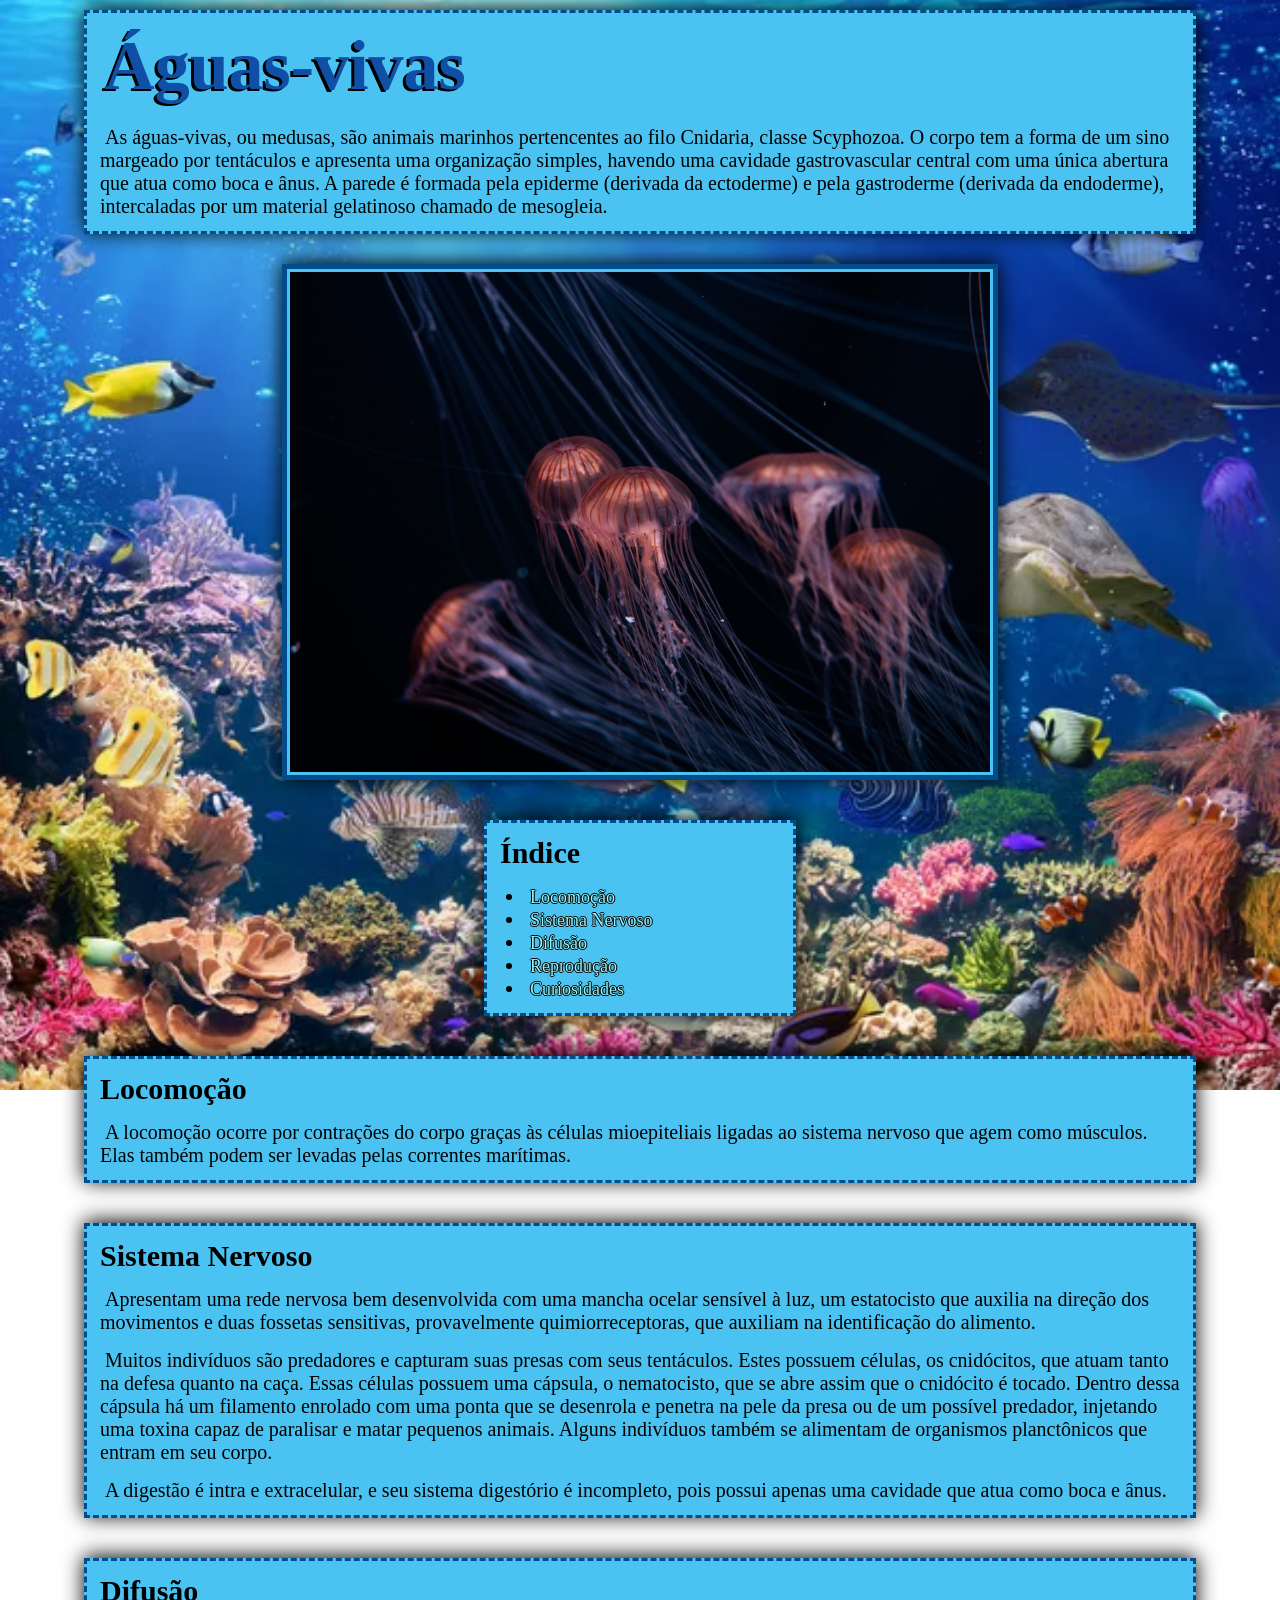
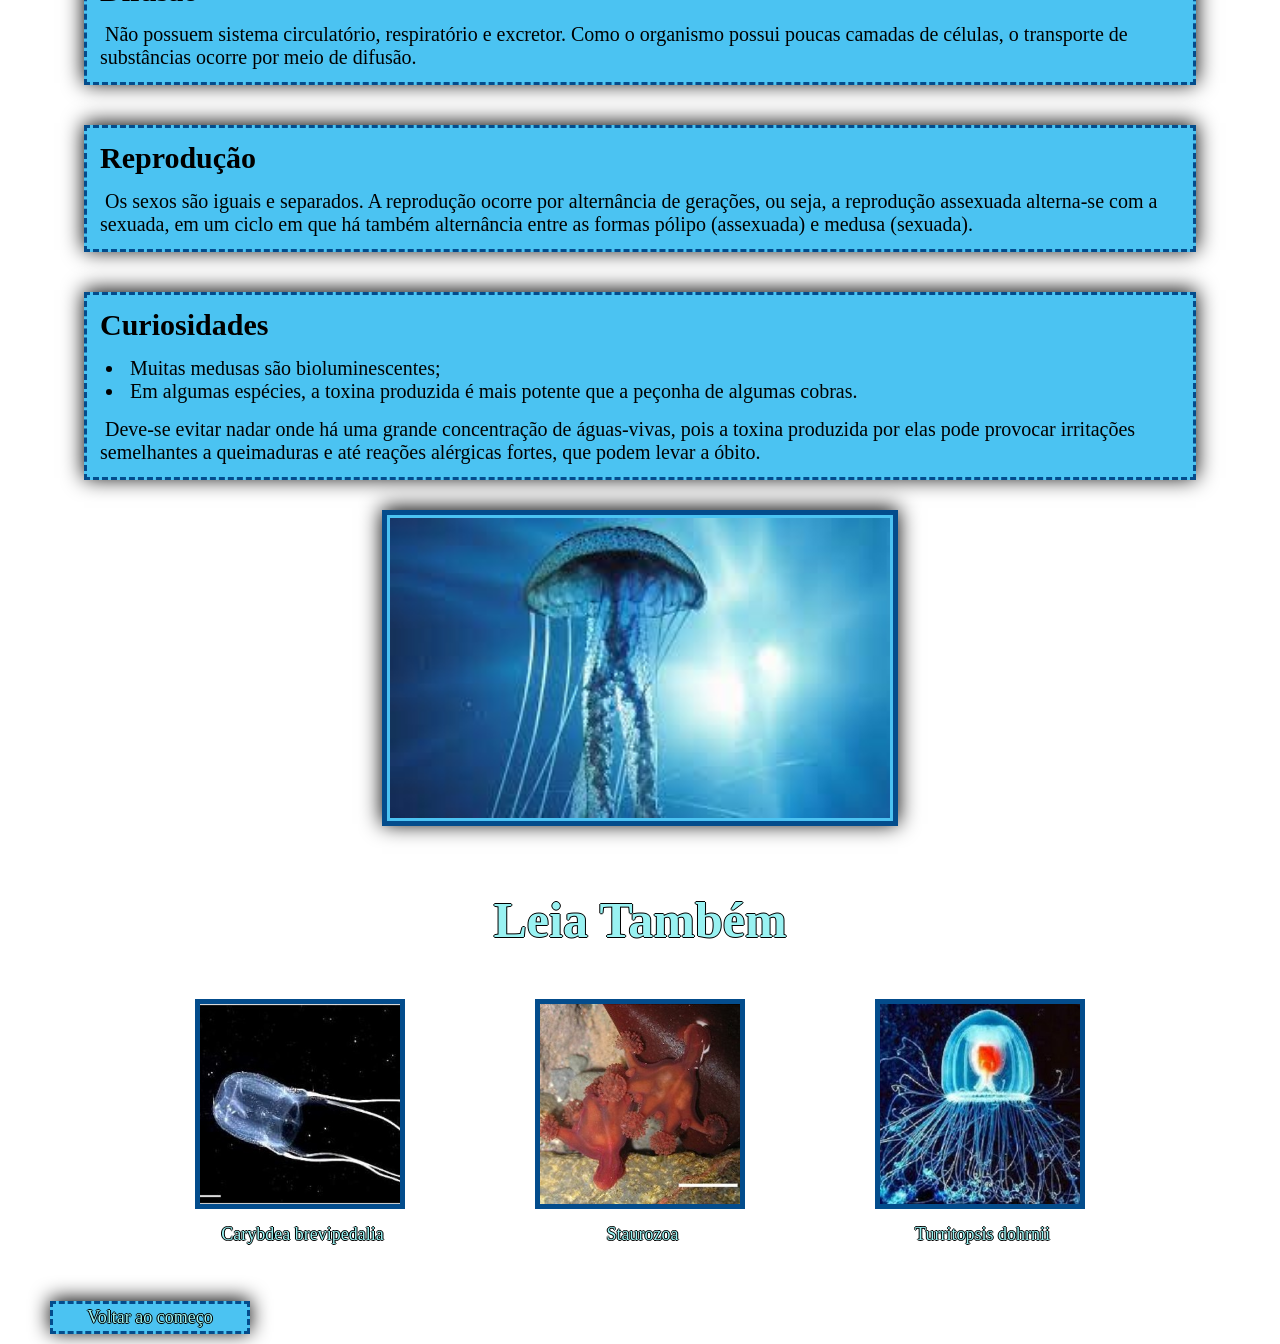
<file: index.html>
<!DOCTYPE html>
<html>
	<head>
		<title> Site de TESTE </title>
		<meta charset="utf-8">
		<meta name="description" content="Zoopedia Online de Águas-Vivas (na verdade esse site é apenas um ambiente de teste para o estudo dos elementos de Html, Css e JavaScript).">
		
		<link rel="stylesheet" href="css/ComplementoSS.css">
		<link rel="icon" href="images/Aicon.png">
		
		<script type="text/javascript" src="scripts/jscript.js"></script>

	</head>
	
	<body>
		
		<header class="central">
			<div id="cbc" class="TlB">
				<h1 id="TT">Águas-vivas</h1>
				<p>
				As águas-vivas, ou medusas, são animais marinhos pertencentes ao filo Cnidaria, classe Scyphozoa.
				O corpo tem a forma de um sino margeado por tentáculos e apresenta uma organização simples, havendo
				uma cavidade gastrovascular central com uma única abertura que atua como boca e ânus. A parede é
				formada pela epiderme (derivada da ectoderme) e pela gastroderme (derivada da endoderme), intercaladas
				por um material gelatinoso chamado de mesogleia.
				</p>
			</div>
		</header>

		<div class="central">
			<img id="img-princ" src="images/img-princ.jpg" alt="Imagem ilustrativa de águas-vivas nadando no oceano" title="Imagem de águas-vivas nadando" class="TlB">	
		</div>
		
		<aside class="central">
		<div id="ind" class="TlB">
		
			<h2>Índice</h2>
			<ul onclick="scrollDown()">
				<li><a href="#Loc" class="EstR">Locomoção</a></li>
				<li><a href="#SNvs" class="EstR">Sistema Nervoso</a></li>
				<li><a href="#Dif" class="EstR">Difusão</a></li>
				<li><a href="#Rep" class="EstR">Reprodução</a></li>
				<li><a href="#Cur" class="EstR">Curiosidades</a></li>
			</ul>
			
		</div>
		</aside>
		
		<main>
		<section id="Loc" class="central">
			<div class="TlB">
				<h2>Locomoção</h2>
				<p>
				A locomoção ocorre por contrações do corpo graças às células mioepiteliais ligadas ao sistema
				nervoso que agem como músculos. Elas também podem ser levadas pelas correntes marítimas.
				</p>
			</div>
		</section>
		
		<section id="SNvs" class="central">
			<div class="TlB">
				<h2>Sistema Nervoso</h2>
				<p>
				Apresentam uma rede nervosa bem desenvolvida com uma mancha ocelar sensível à luz, um
				estatocisto que auxilia na direção dos movimentos e duas fossetas sensitivas, provavelmente
				quimiorreceptoras, que auxiliam na identificação do alimento.
				</p>

				<p>
				Muitos indivíduos são predadores e capturam suas presas com seus tentáculos. Estes possuem
				células, os cnidócitos, que atuam tanto na defesa quanto na caça. Essas células possuem uma
				cápsula, o nematocisto, que se abre assim que o cnidócito é tocado. Dentro dessa cápsula há
				um filamento enrolado com uma ponta que se desenrola e penetra na pele da presa ou de um
				possível predador, injetando uma toxina capaz de paralisar e matar pequenos animais.
				Alguns indivíduos também se alimentam de organismos planctônicos que entram em seu corpo.
				</p>
				
				<p>
				A digestão é intra e extracelular, e seu sistema digestório é incompleto, pois possui
				apenas uma cavidade que atua como boca e ânus.
				</p>
			</div>
		</section>
		
		<section id="Dif" class="central">
			<div class="TlB">
				<h2>Difusão</h2>
				<p>
				Não possuem sistema circulatório, respiratório e excretor. Como o organismo possui
				poucas camadas de células, o transporte de substâncias ocorre por meio de difusão.
				</p>
			</div>
		</section>
		
		<section id="Rep" class="central">
			<div class="TlB">
				<h2>Reprodução</h2>
				<p>
				Os sexos são iguais e separados. A reprodução ocorre por alternância de gerações,
				ou seja, a reprodução assexuada alterna-se com a sexuada, em um ciclo em que há
				também alternância entre as formas pólipo (assexuada) e medusa (sexuada).
				</p>
			</div>
		</section>
		
		<section id="Cur" class="central">
			<div class="TlB">
				<h2>Curiosidades</h2>
					<ul>
					<li> Muitas medusas são bioluminescentes;</li>
					<li> Em algumas espécies, a toxina produzida é mais potente que a peçonha de algumas cobras.</li>
					</ul>
				<p>
				Deve-se evitar nadar onde há uma grande concentração de águas-vivas, pois a
				toxina produzida por elas pode provocar irritações semelhantes a queimaduras e
				até reações alérgicas fortes, que podem levar a óbito.
				</p>
			</div>
		</section>

		<div>
			<img src="images/av.jpg" id="tst" class="TlB" alt="Segunda imagem representativa de águas-viva" title="Imagem água-viva nadando sozinha">		
		</div>

		<section id="links-final-page">
			<div class="central">
				<h3 class="EstR">Leia Também</h3>
			</div>	

			<div id="grade" class="central">
				<div class="blocos">
					<a href="">
						<img src="images/Carybdea-brevipedalia.png" alt="">
						<p class="EstR">Carybdea brevipedalia</p>
					</a>
				</div>

				<div class="blocos">
					<a href="">
						<img src="images/Staurozoa.jpg" alt="">
						<p class="EstR">Staurozoa</p>
					</a>
				</div>

				<div class="blocos">
					<a href="">
						<img src="images/Turritopsis_dohrnii.jpg" alt="">
						<p class="EstR">Turritopsis dohrnii</p>
					</a>
				</div>

			</div>
		</section>

		</main>
		
		<footer>
			<button onclick="scrollDown()" id="fin" class="central TlB"><a href=#cbc  class="EstR">Voltar ao começo</a></button>
		</footer>
		
	</body>
</html>
</file>
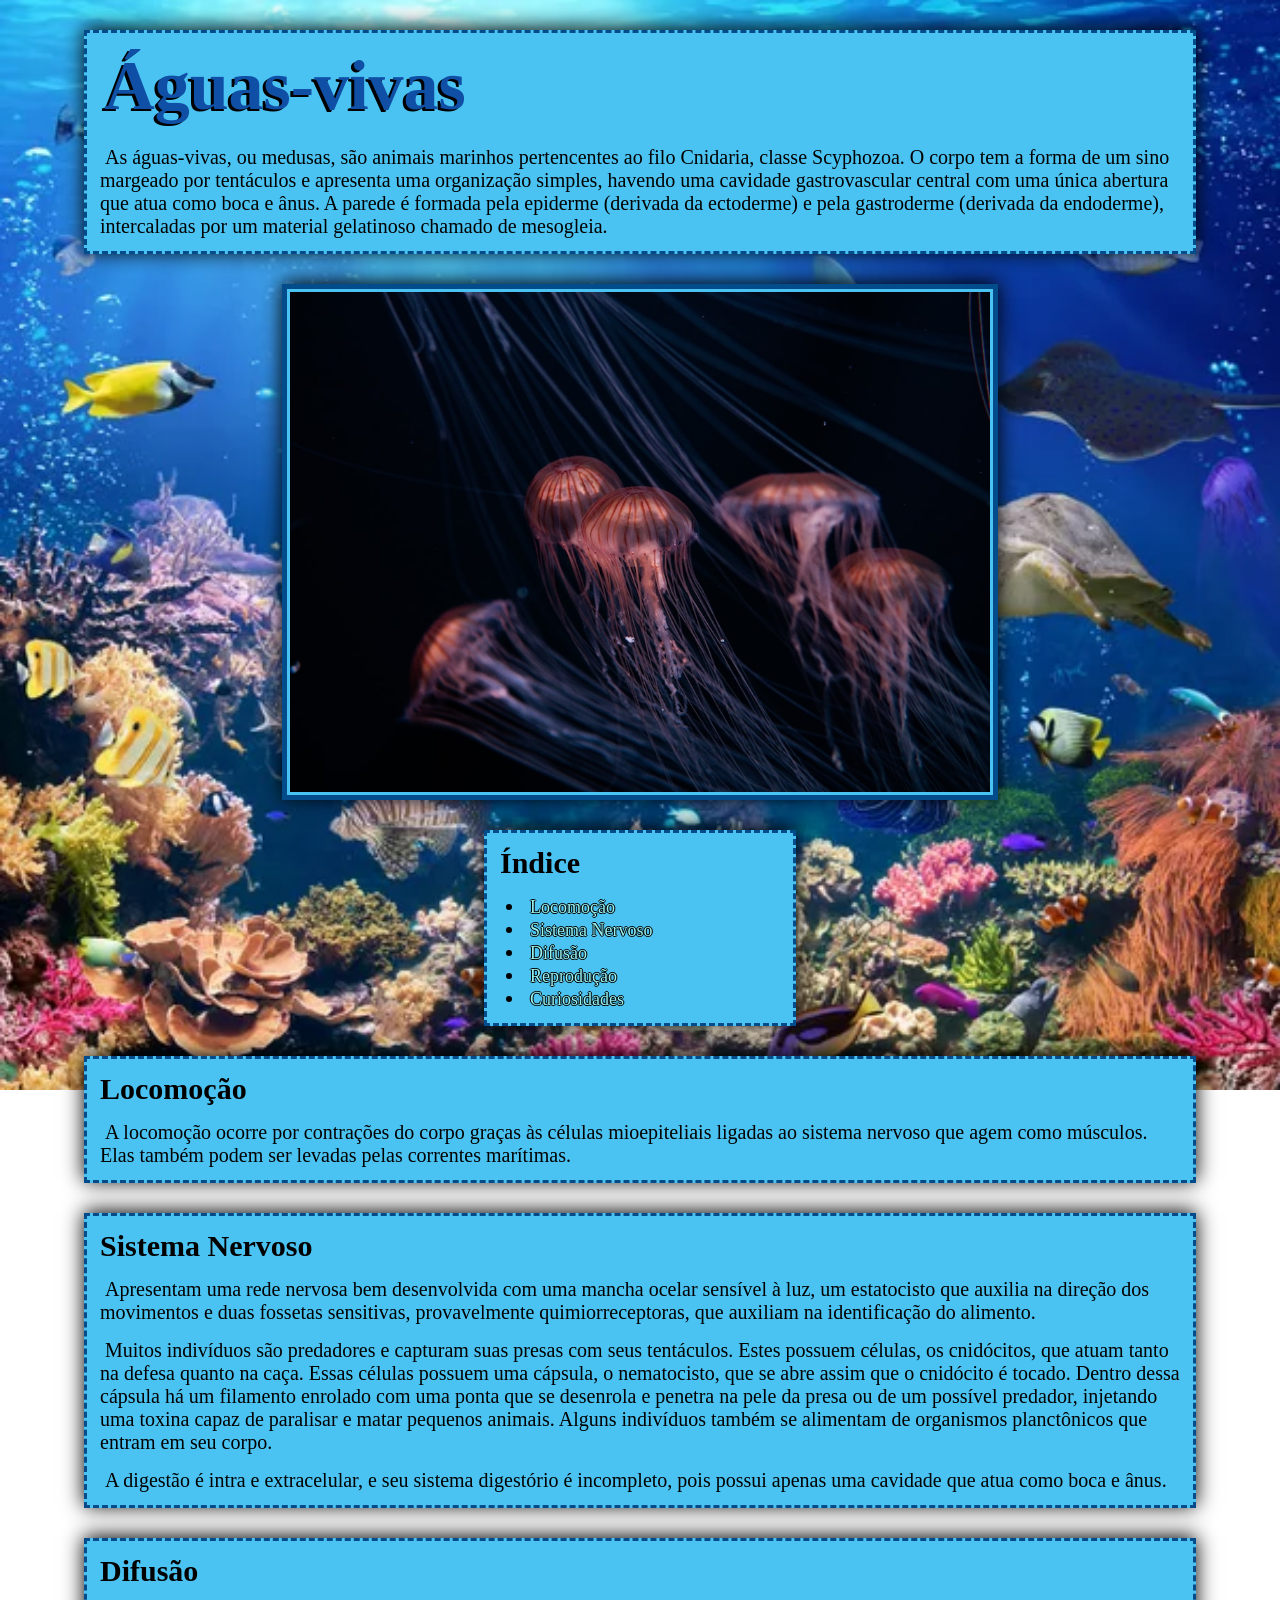
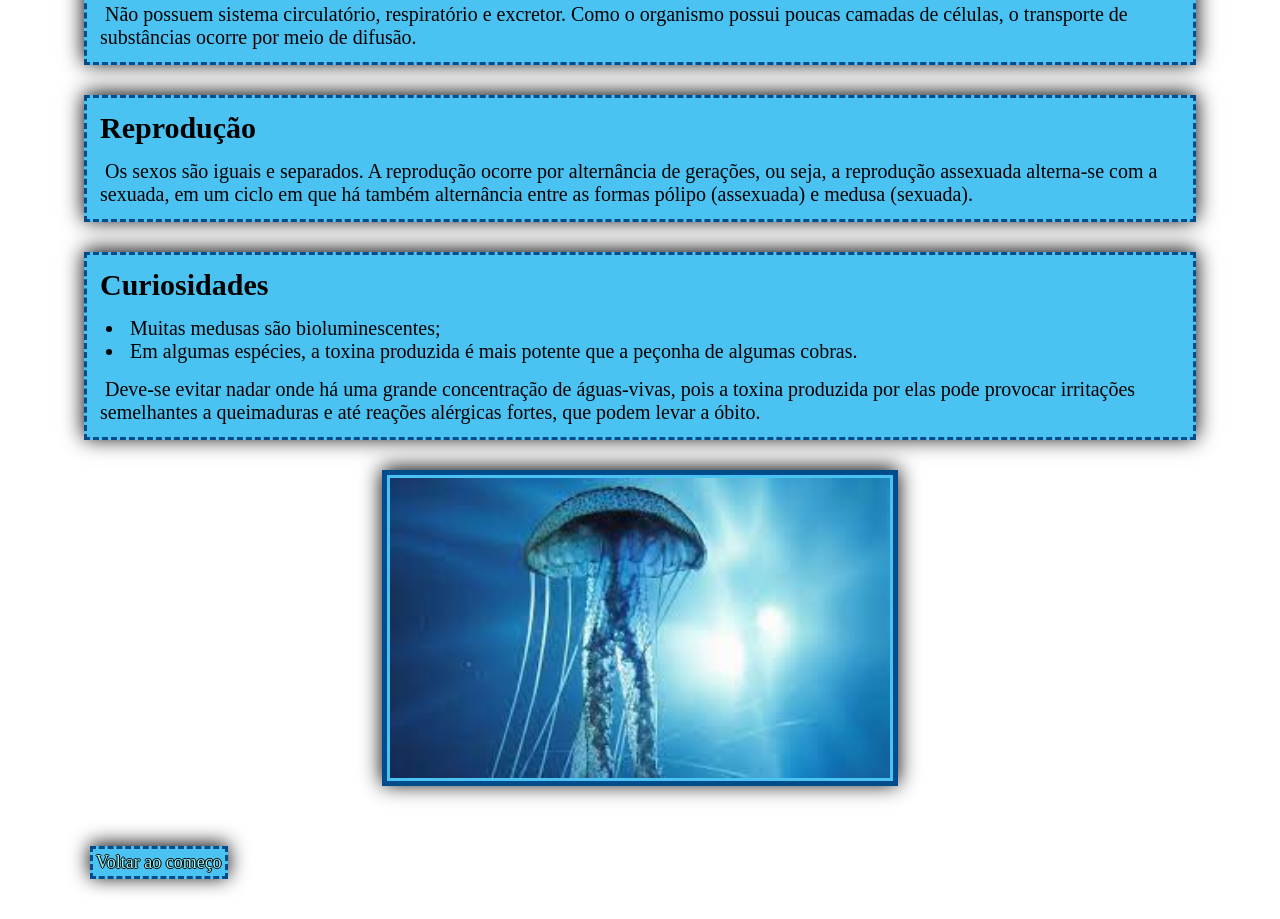
<file: Zoopedia Àguas Vivas/index.html>
<!DOCTYPE html>
<html>
	<head>
		<title> Site de TESTE </title>
		<meta charset="utf-8">
		<meta name="description" content="Zoopedia Online de Águas-Vivas (na verdade esse site é apenas um ambiente de teste para o estudo dos elementos de Html, Css e JavaScript).">
		
		<link rel="stylesheet" href="ComplementoSS.css">
		<link rel="icon" href="imagens/Aicon.png">
		
		<script type="text/javascript" src="jscript.js"></script>

	</head>
	
	<body>
		
		<header>
			<div id="cbc" class="TlB">
				<h1 id="TT">Águas-vivas</h1>
				<p>
				As águas-vivas, ou medusas, são animais marinhos pertencentes ao filo Cnidaria, classe Scyphozoa.
				O corpo tem a forma de um sino margeado por tentáculos e apresenta uma organização simples, havendo
				uma cavidade gastrovascular central com uma única abertura que atua como boca e ânus. A parede é
				formada pela epiderme (derivada da ectoderme) e pela gastroderme (derivada da endoderme), intercaladas
				por um material gelatinoso chamado de mesogleia.
				</p>
			</div>
		</header>

		<div>
			<img id="img-princ" src="imagens/img-princ.jpg" alt="Imagem ilustrativa de águas-vivas nadando no oceano" title="Imagem de águas-vivas nadando" class="TlB">	
		</div>
		
		<aside>
		<div id="ind" class="TlB">
		
			<h2>Índice</h2>
			<ul onclick="scrollDown()">
				<li><a href="#Loc" class="EstR">Locomoção</a></li>
				<li><a href="#SNvs" class="EstR">Sistema Nervoso</a></li>
				<li><a href="#Dif" class="EstR">Difusão</a></li>
				<li><a href="#Rep" class="EstR">Reprodução</a></li>
				<li><a href="#Cur" class="EstR">Curiosidades</a></li>
			</ul>
			
		</div>
		</aside>
		
		<section>
		<div id="Loc" class="TlB">
		
			<h2>Locomoção</h2>
			<p>
			A locomoção ocorre por contrações do corpo graças às células mioepiteliais ligadas ao sistema
			nervoso que agem como músculos. Elas também podem ser levadas pelas correntes marítimas.
			</p>
			
		</div>
		
		<div id="SNvs" class="TlB">
		
			<h2>Sistema Nervoso</h2>
			<p>
			Apresentam uma rede nervosa bem desenvolvida com uma mancha ocelar sensível à luz, um
			estatocisto que auxilia na direção dos movimentos e duas fossetas sensitivas, provavelmente
			quimiorreceptoras, que auxiliam na identificação do alimento.
			</p>

			<p>
			Muitos indivíduos são predadores e capturam suas presas com seus tentáculos. Estes possuem
			células, os cnidócitos, que atuam tanto na defesa quanto na caça. Essas células possuem uma
			cápsula, o nematocisto, que se abre assim que o cnidócito é tocado. Dentro dessa cápsula há
			um filamento enrolado com uma ponta que se desenrola e penetra na pele da presa ou de um
			possível predador, injetando uma toxina capaz de paralisar e matar pequenos animais.
			Alguns indivíduos também se alimentam de organismos planctônicos que entram em seu corpo.
			</p>
			
			<p>
			A digestão é intra e extracelular, e seu sistema digestório é incompleto, pois possui
			apenas uma cavidade que atua como boca e ânus.
			</p>
			
		</div>
		
		<div id="Dif" class="TlB">
		
			<h2>Difusão</h2>
			<p>
			Não possuem sistema circulatório, respiratório e excretor. Como o organismo possui
			poucas camadas de células, o transporte de substâncias ocorre por meio de difusão.
			</p>
			
		</div>
		
		<div id="Rep" class="TlB">
		
			<h2>Reprodução</h2>
			<p>
			Os sexos são iguais e separados. A reprodução ocorre por alternância de gerações,
			ou seja, a reprodução assexuada alterna-se com a sexuada, em um ciclo em que há
			também alternância entre as formas pólipo (assexuada) e medusa (sexuada).
			</p>
			
		</div>
		
		<div id="Cur" class="TlB">
		
			<h2>Curiosidades</h2>
				<ul>
				<li> Muitas medusas são bioluminescentes;</li>
				<li> Em algumas espécies, a toxina produzida é mais potente que a peçonha de algumas cobras.</li>
				</ul>
			<p>
			Deve-se evitar nadar onde há uma grande concentração de águas-vivas, pois a
			toxina produzida por elas pode provocar irritações semelhantes a queimaduras e
			até reações alérgicas fortes, que podem levar a óbito.
			</p>
			
		</div>

		<div>
			<img src="imagens/av.jpg" id="tst" class="TlB" alt="Segunda imagem representativa de águas-viva" title="Imagem água-viva nadando sozinha">		
		</div>

		</section>
		
		<footer>
			<button onclick="scrollDown()" id="fin" class="TlB"><a href=#cbc  class="EstR">Voltar ao começo</a></button>
		</footer>
		
	</body>
</html>
</file>
<file: css/ComplementoSS.css>
* {
	font-family: 'Playfair', serif;
	margin: 0;
	padding: 0;
}

html, body {
  scroll-behavior: smooth;
}

body {
	background: url(../images/fundodecorais.jpg) 50% 50% / cover no-repeat fixed;
}

ul {
	margin: 5px;
	padding: 5px 5px 5px 30px;
}

p, h2 {
	padding: 5px;
	margin: 5px;
}

h2 {
	font-size: 30px;
}

p, li {
	font-size: 20px;
	text-indent: 5px;
	}

main section {
	margin: 20px 0;
}

.central {
	width: 100%;
	display: flex;
	justify-content: center;
	align-items: center;
}

.TlB {
	width: 1100px;
	background-color: #4BC3F2;
	box-shadow: 0 -2px 20px #000;
	border: medium dashed #034C8C;
	padding: 3px;
	margin: 10px;
}

.EstR {
	text-decoration: none;
	text-shadow: 0 -1px #000, 1px 0 #000, 0 1px #000, -1px 0 #000;
	font-size: 18px;
	color: #99F2F2;
}

div#ind {
	width: 300px;
}


/* v bloco das IMAGENS v */
#img-princ, #tst{
	display: flex;
	margin: 20px auto 20px auto;
	border: 5px solid #034C8C;
	}

#img-princ{
	width:700px;
	height:500px;
	margin: 20px auto 30px auto;
	}

#tst {
	width: auto;
	height: 300px;
}
/* ^ bloco das IMAGENS ^ */

#links-final-page h3 {font-size: 50px; margin: 40px 0; padding: 5px;}
#grade a {text-decoration: none;}

.blocos {display: grid; justify-items: center; margin: 0 60px;}
.blocos a img {border: 5px solid #034C8C; width: 200px; height: auto; margin: 5px;}
.blocos a p {text-align: center; padding: 1px; margin: 5px;}
.blocos a p:hover {transition: color 0.2s; color: red;}

h1#TT {
	color: #0F50A6;
	font-weight: bold;
	font-size: 70px;
	margin: 5px 5px 10px 5px;
	padding: 5px;
	width: 370px;
	text-align: center;
	text-shadow: -3px 2px #000;
}

a.EstR:hover { transition: color 0.2s; color: red;}

#fin {
	border: medium dashed #034C8C;
	margin: 30px auto 10px 50px;
	width: 200px;
	float: left;
}
</file>
<file: Zoopedia Àguas Vivas/ComplementoSS.css>
* {
	font-family: 'Playfair', serif;
}

html, body {
  scroll-behavior: smooth;
}

body {
	background: url(imagens/fundodecorais.jpg) 50% 50% / cover no-repeat fixed;
}

ul {
	margin: 5px;
	padding: 5px 5px 5px 30px;
}

ul#ind {
	justify-content: center;
}

p, h2 {
	padding: 5px;
	margin: 5px;
}

h2 {
	font-size: 30px;
}

a {
	text-decoration: none;
	text-shadow: 0 -1px #000, 1px 0 #000, 0 1px #000, -1px 0 #000;
	font-size: 18px;
}

p, li {
	font-size: 20px;
	text-indent: 5px;
	}

footer {
	margin: 30px auto 10px auto;
}

div#cbc, div#ind, div#Loc, div#SNvs, div#EstR, div#Dif, div#Rep, div#Cur, footer {
	width: 1100px;
}

#fin {
	border: medium dashed #034C8C;
}

div#ind {
	width: 300px;
}

.TlB {
	background-color: #4BC3F2;
	box-shadow: 0 -2px 20px #000;
	border: medium dashed #034C8C;
	padding: 3px;
	margin: 30px auto;
}


/* v bloco das IMAGENS v */
#img-princ, #tst{
	display: flex;
	margin: 20px auto 20px auto;
	border: 5px solid #034C8C;
	}

#img-princ{
	width:700px;
	height:500px;
	margin: 20px auto 30px auto;
	}

#tst {
	width: auto;
	height: 300px;
}
/* ^ bloco das IMAGENS ^ */


h1#TT {
	color: #0F50A6;
	font-weight: bold;
	font-size: 70px;
	margin: 5px 5px 10px 5px;
	padding: 5px;
	width: 370px;
	text-align: center;
	text-shadow: -3px 2px #000;
}

a.link, a.EstR {
	color: #99F2F2;
}

a.EstR {
	margin: 0 auto 0 auto;
}

.EstR:hover {
	color: red;
}
</file>
